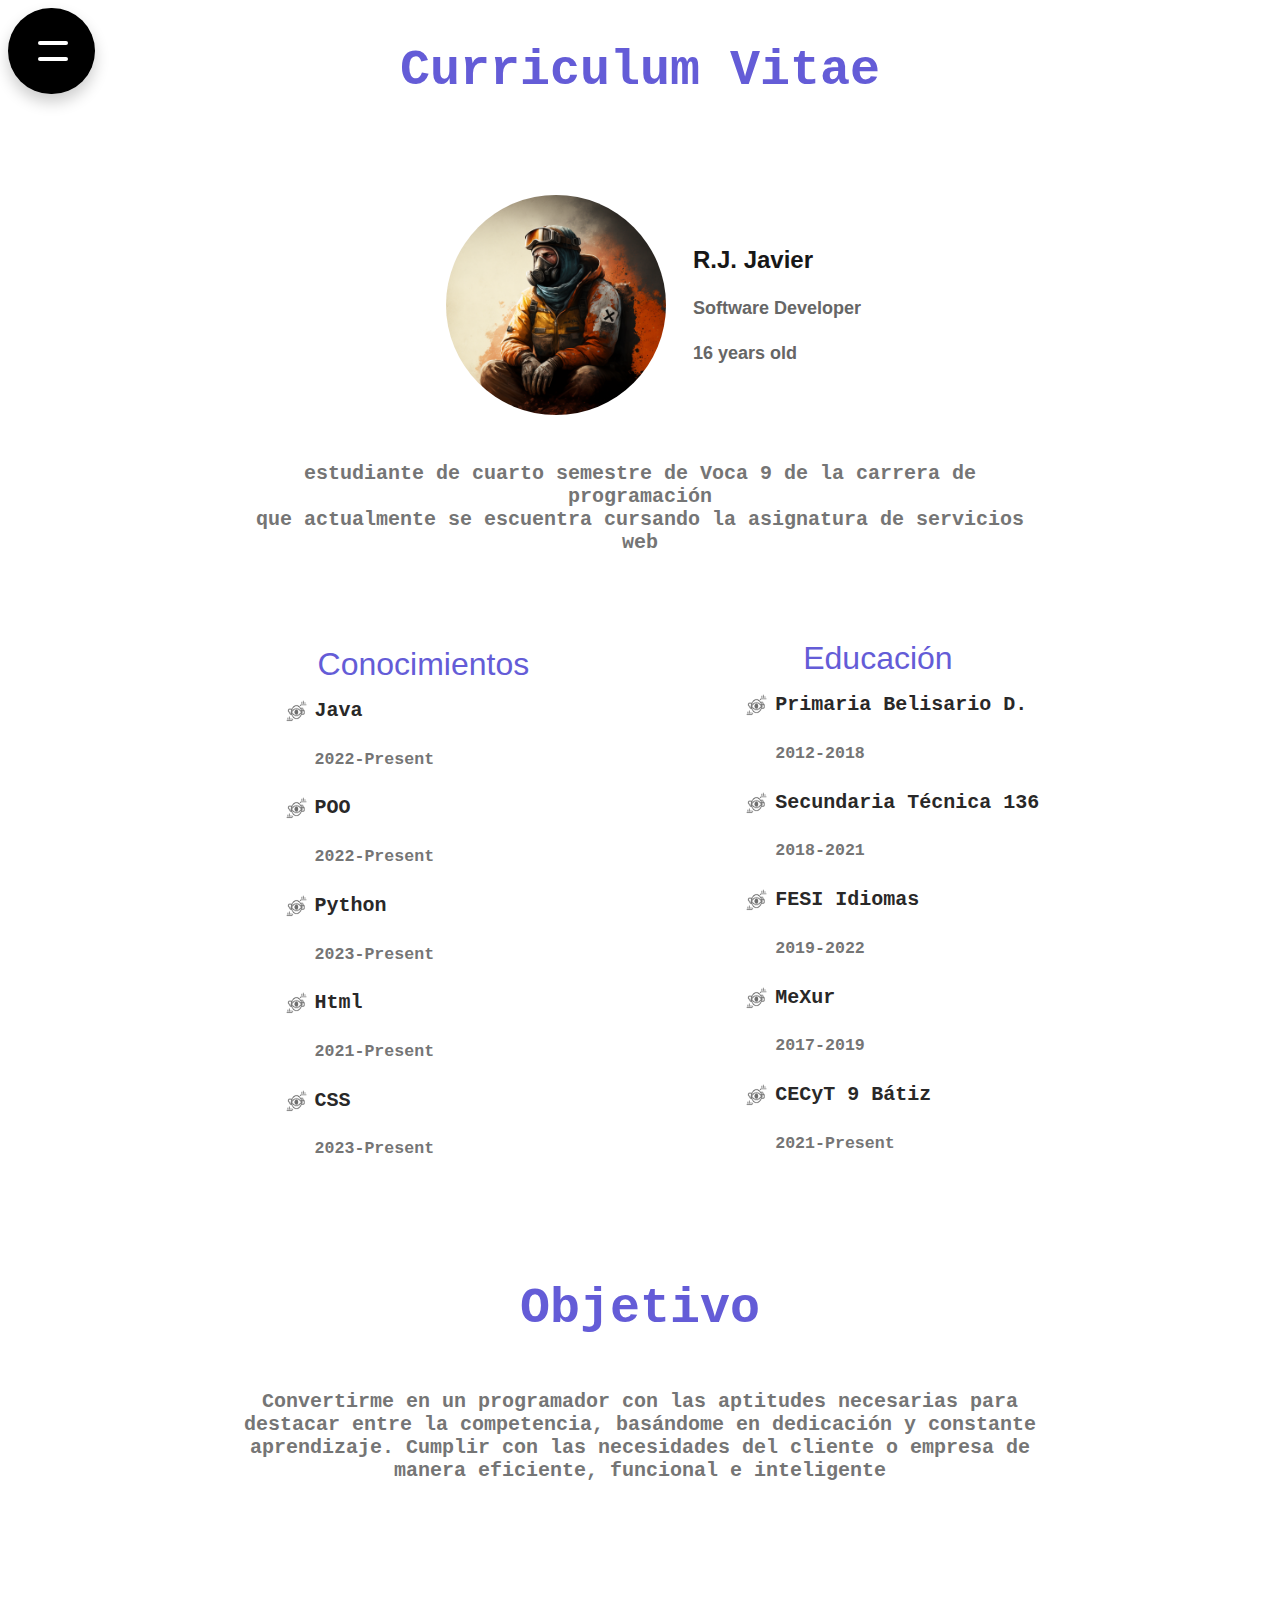
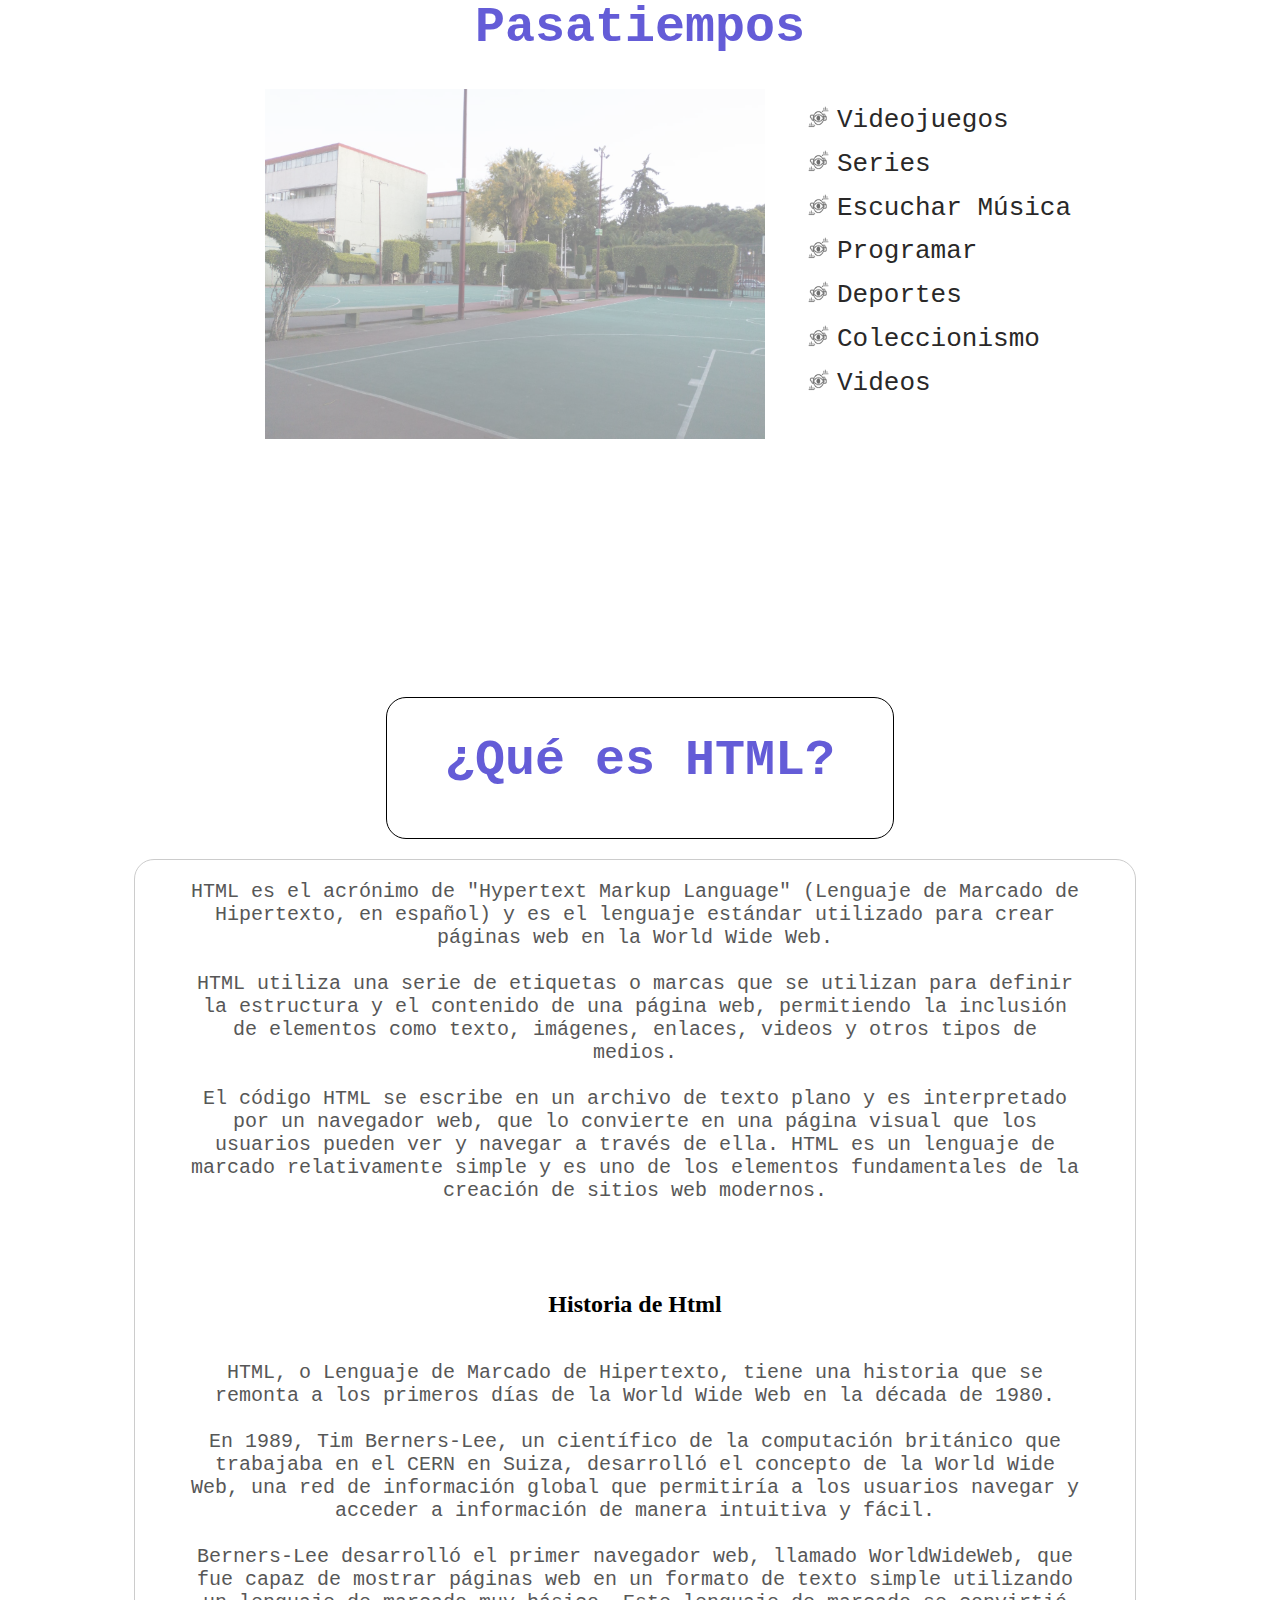
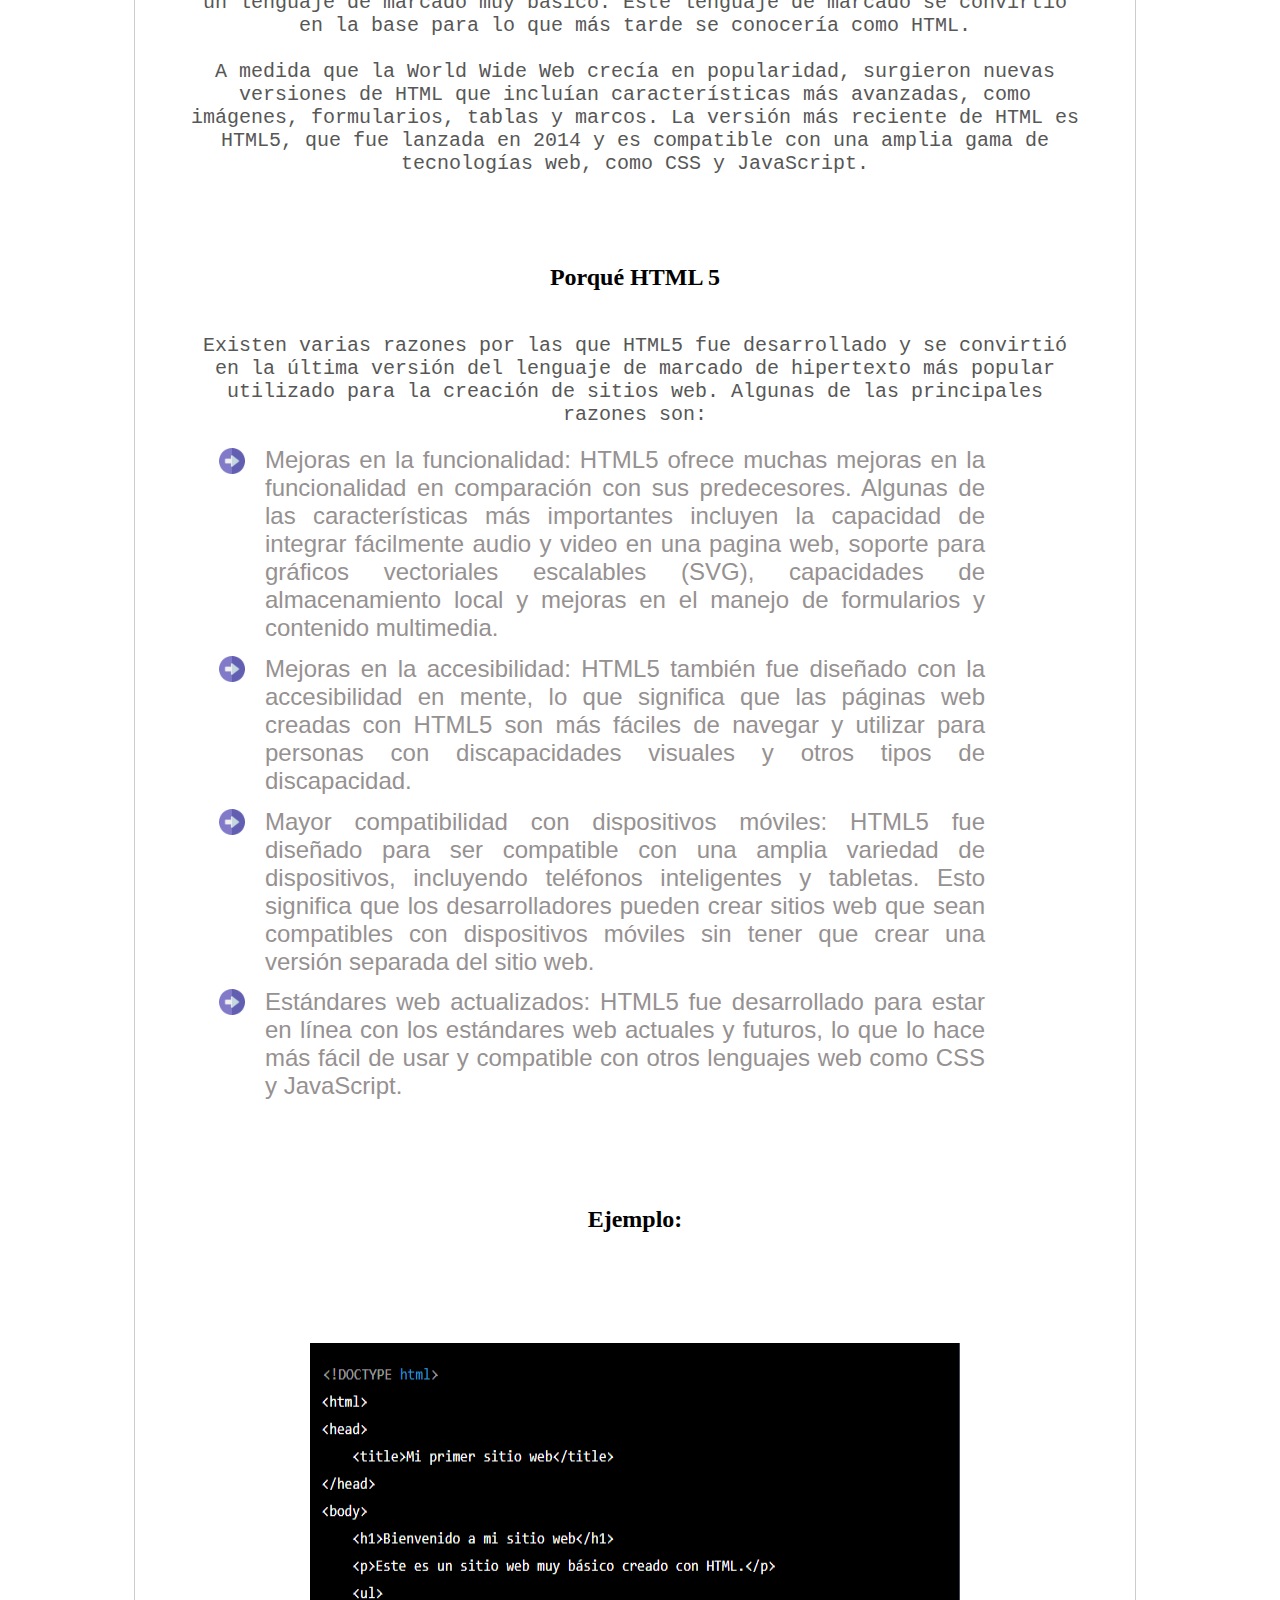
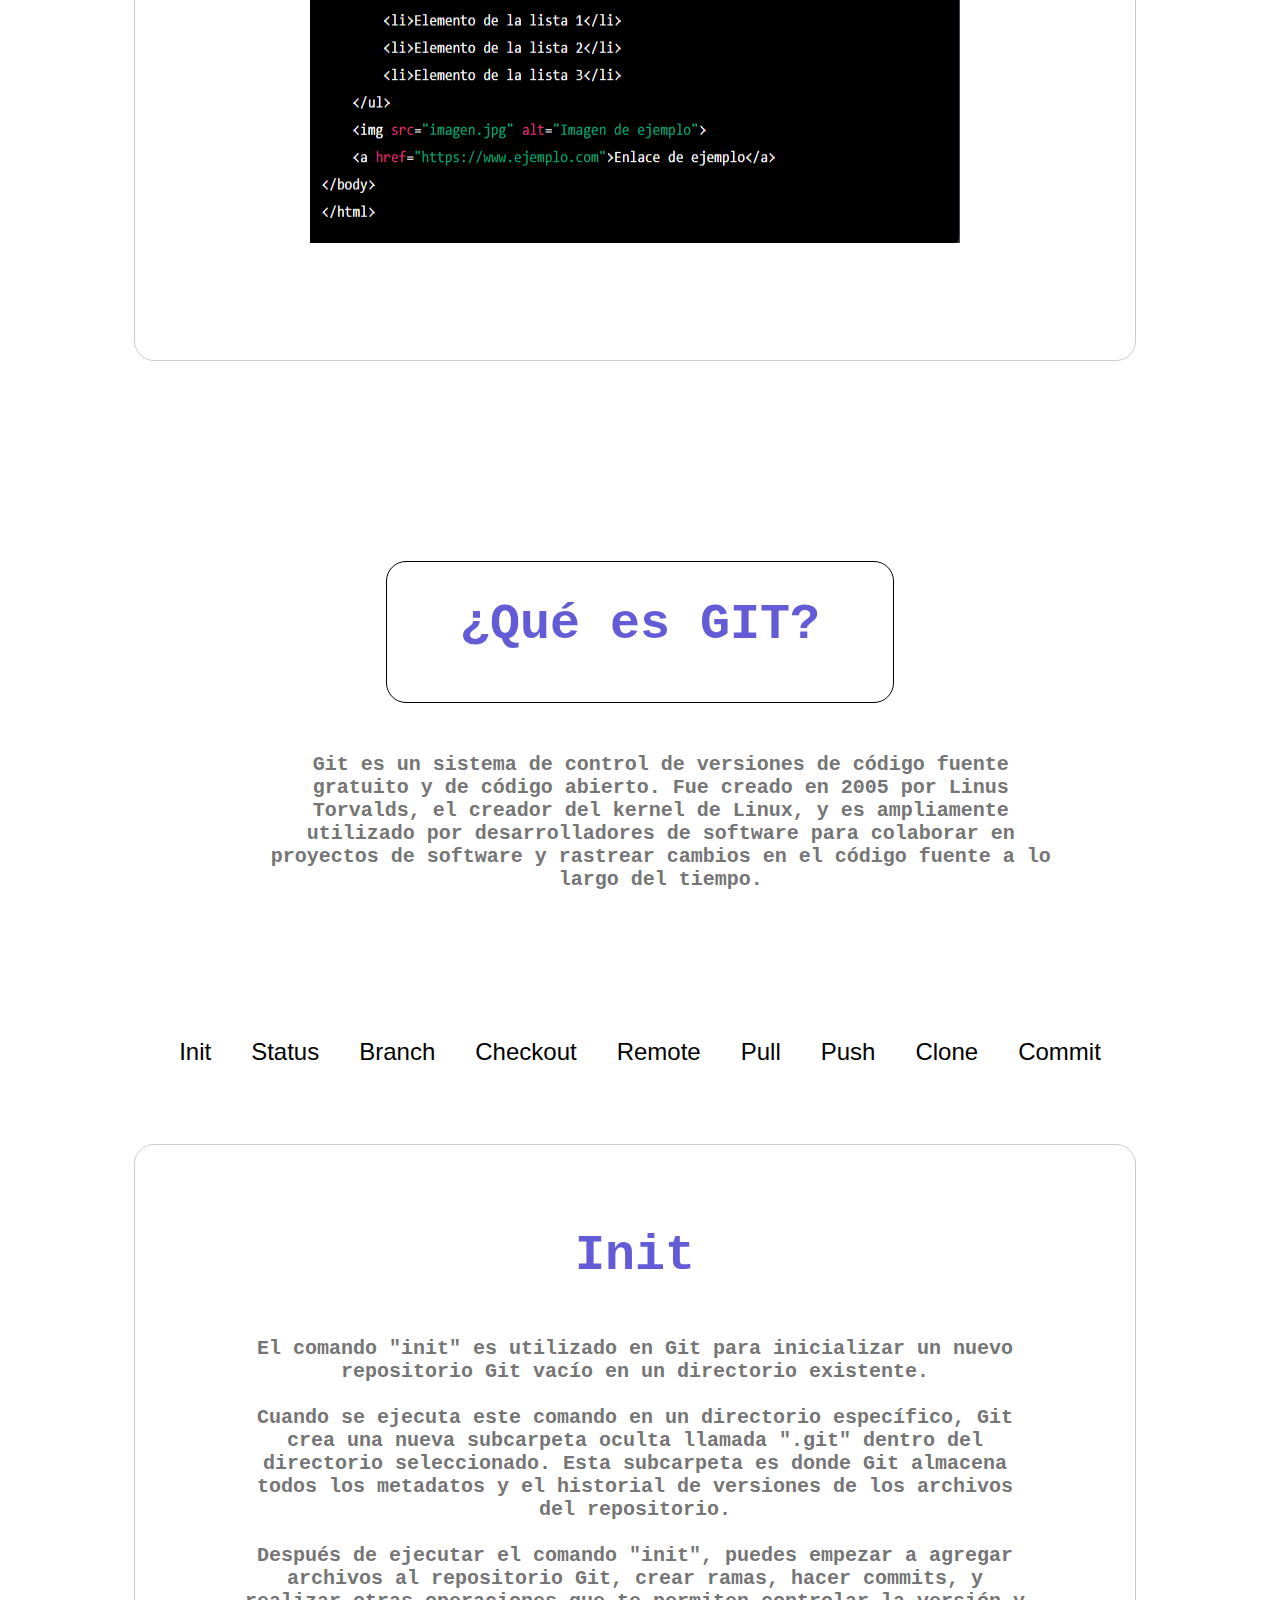
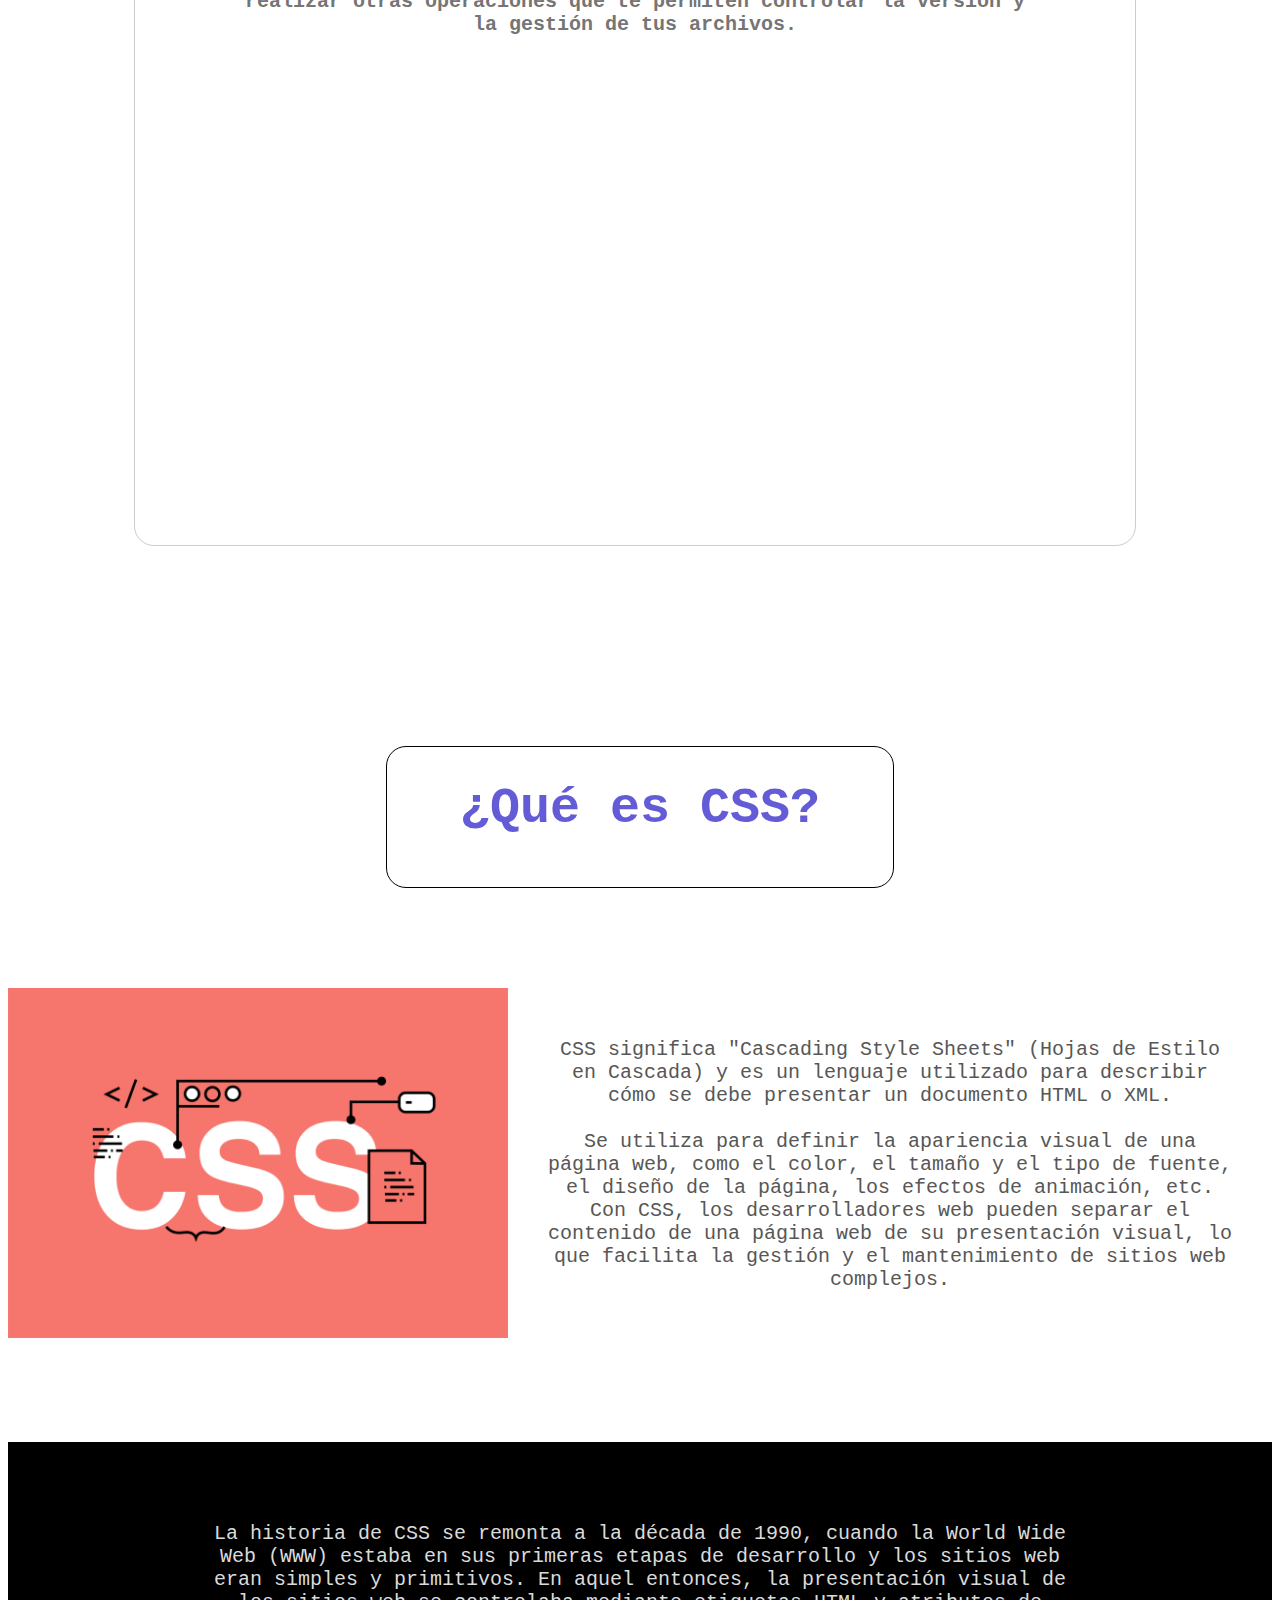
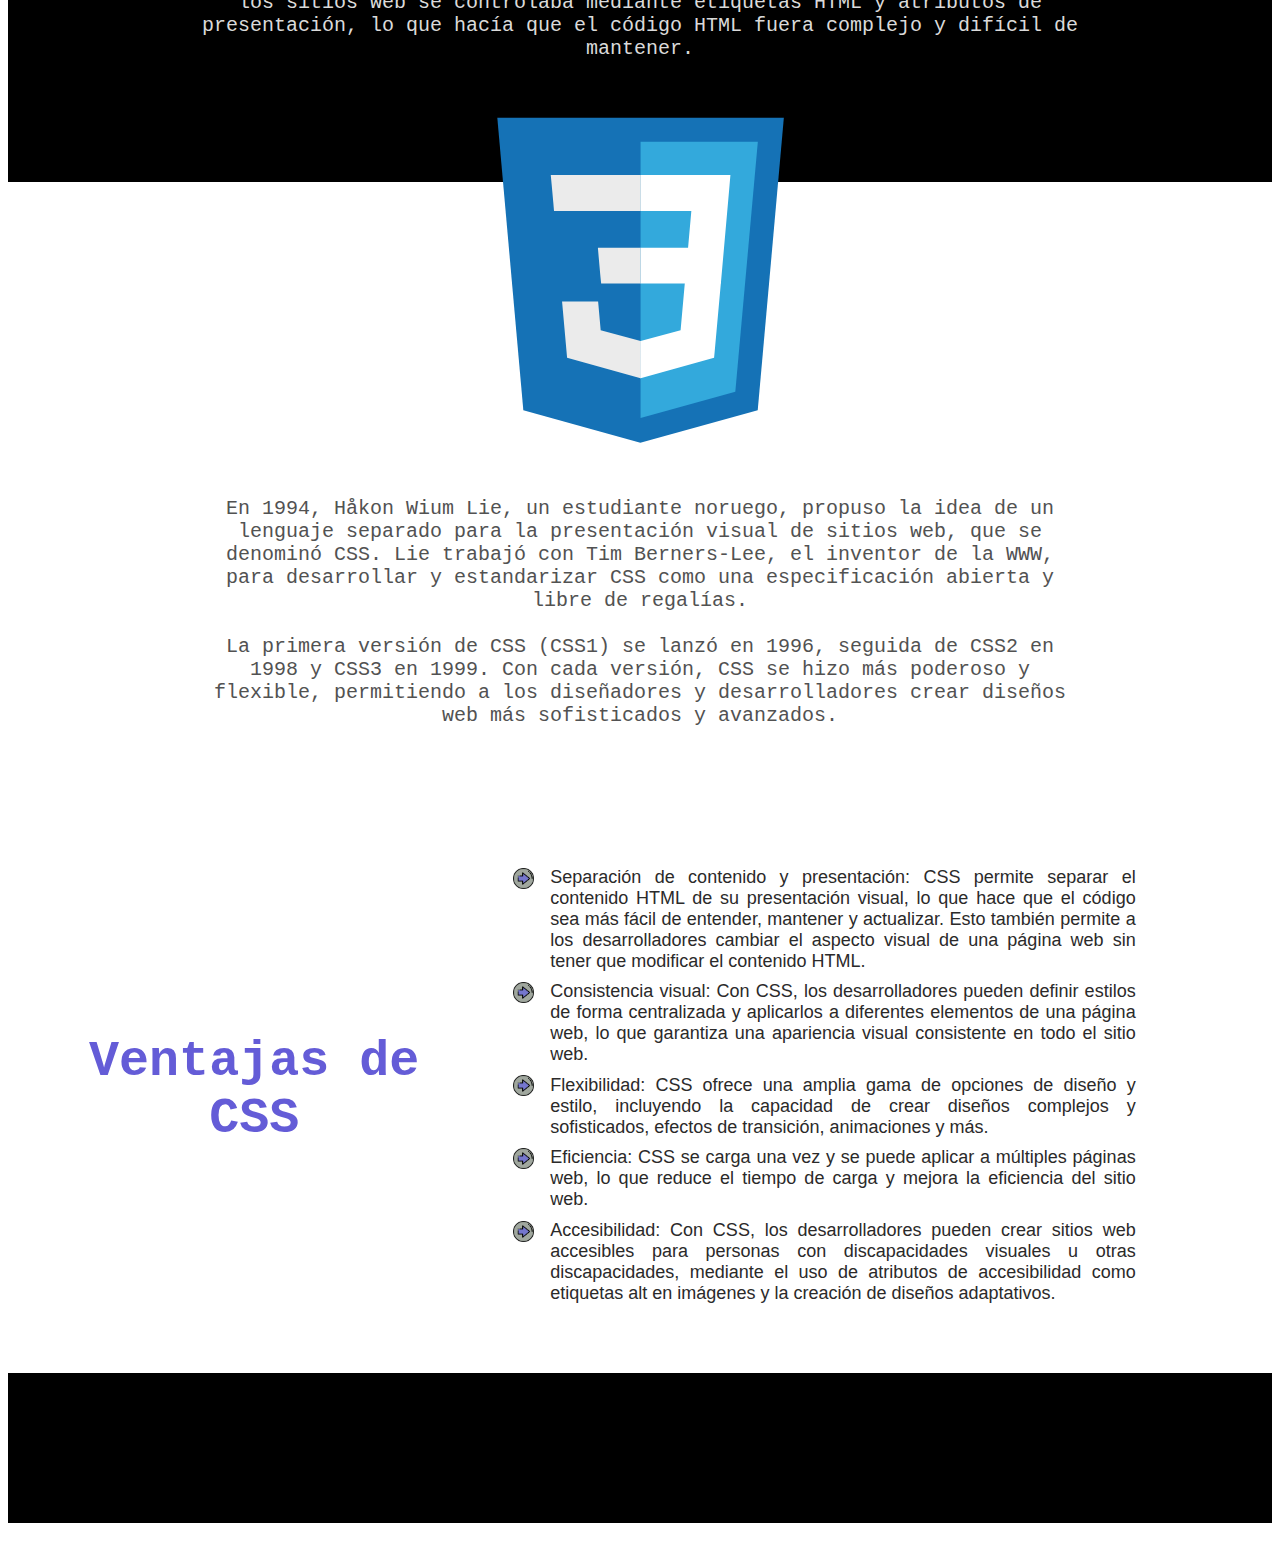
<file: index.html>
<!DOCTYPE html>
<html lang="es">
        <head>
        <meta charset="UTF-8">
        <meta http-equiv="X-UA-Compatible" content="IE=edge">
        <meta name="viewport" content="width=device-width, initial-scale=1.0">
        <title>Curriculum Javier R.J.</title>
        <link rel="stylesheet" type="text/css" href="styleCV.css" >
        <link rel="shortcut icon" href="img/jaavwhite.png" type="image/x-icon" >
        </head>
        
        <body class="ani2">
                <div class="nav">
                        <input type="checkbox">
                                <span></span>
                                <span></span>
                                <menu class="menu">
                                        <li><a href="http://devsolutions.gerdoc.com/" target="_blank">DevSolutions</a></li>
                                        <li><a href="#git">Git</a></li>
                                        <li><a href="#html">Html</a></li>
                                        <li><a href="#css">Css</a></li>
                                        <li><a href="https://github.com/JaavRJ" target="_blank">GitHub</a></li>
                                        <li><a href="https://linktr.ee/jaav" target="_blank">contactos</a></li>
                                        <li><a href="#inicio">Inicio</a></li>
                                </menu>
                
                </div>
		<section id="inicio">
                        <section><h1>Curriculum Vitae</h1></section>
                                
                        <br><br>

                        <article class="datos">
                                <img class="foto" src = "img/corcho.png" alt="">
                                <div>
                                        <p class="name">R.J. Javier</P>
                                        <h4 class="sd">Software Developer</h4>
                                        <h4 class="sd">16 years old</h4>
                                </div> 
                        </article>
                                <article>
                                        <div class="datos">
                                                <p class="des">
                                                        estudiante de cuarto semestre de Voca 9 de la carrera de programación <br> que actualmente se escuentra cursando la asignatura de servicios web
                                                </p> 
                                        </div>
                                </article>
                        <br><br><br><br>
                        <article class="cosas">
                                <div class="cajas">
                                        <div class="cajas">
                                                <div class="exp">Conocimientos</div>
                                                <ul >
                                                        <li class="listitas">Java <h5>2022-Present</h5></li>
                                                        <li class="listitas">POO <h5>2022-Present</h5></li>
                                                        <li class="listitas">Python<h5>2023-Present</h5></li>
                                                        <li class="listitas">Html<h5>2021-Present</h5></li>
                                                        <li class="listitas">CSS <h5>2023-Present</h5></li>
                                                </ul>
                                        </div>
                                </div>
                                        <div class="cajas2">
                                                <div class="edu">Educación</div>
                                                <ul>
                                                        <li class="listitas2">Primaria Belisario D.<h5>2012-2018</h5></li>
                                                        <li class="listitas2">Secundaria Técnica 136<h5>2018-2021</h5></li>
                                                        <li class="listitas2">FESI Idiomas<h5>2019-2022</h5></li>
                                                        <li class="listitas2">MeXur<h5>2017-2019</h5></li>
                                                        <li class="listitas2">CECyT 9 Bátiz<h5>2021-Present</h5></li>
                                                </ul>
                                        </div>
                        </article>
                        <div class="obj"><h1>Objetivo</h1></div>
                        <article class="datos">
                                <p class="des">Convertirme en un programador con las aptitudes necesarias para destacar entre la competencia, basándome en dedicación y constante aprendizaje. 
                                                Cumplir con las necesidades del cliente o empresa de manera eficiente, funcional e inteligente
                                </p>
                        </article>
                                <div class="pasa"><h1>Pasatiempos</h1></div>
                        <article class="cont-pasa">         
                                <div>
                                        <img src="img/batiz.jpeg" alt="" class="fotobatiz">
                                </div>
                                <div class="cont-lis">
                                        <ul>
                                                <li class="text-pasa">Videojuegos</li>
                                                <li class="text-pasa">Series</li>
                                                <li class="text-pasa">Escuchar Música</li>
                                                <li class="text-pasa">Programar</li>
                                                <li class="text-pasa">Deportes</li>
                                                <li class="text-pasa">Coleccionismo</li>
                                                <li class="text-pasa">Videos</li>                                                
                                        </ul>
                                </div>
                        </article>
                </section> 
                <br>
                <br>
                <br>       
                <section class="html-sect" id="html">
                        <div  class="quehtml">
                                <h1>¿Qué es HTML?</h1>
                        </div>
                </section>
                <article class="text-html-sect">
                        <div class="text-html">
                                <p class="texto-html">
                                        HTML es el acrónimo de "Hypertext Markup Language" (Lenguaje de Marcado de Hipertexto, en español) y es el lenguaje estándar utilizado para crear páginas web en la World Wide Web.
                                        <br><br>
                                        HTML utiliza una serie de etiquetas o marcas que se utilizan para definir la estructura y el contenido de una página web, permitiendo la inclusión de elementos como texto, imágenes, enlaces, videos y otros tipos de medios.
                                        <br><br>
                                        El código HTML se escribe en un archivo de texto plano y es interpretado por un navegador web, que lo convierte en una página visual que los usuarios pueden ver y navegar a través de ella. HTML es un lenguaje de marcado relativamente simple y es uno de los elementos fundamentales de la creación de sitios web modernos.
                                        <br><br><br><br>
                                </p>
                                <h2>Historia de Html</h2>
                                <p class="texto-html">
                                        <br>
                                        HTML, o Lenguaje de Marcado de Hipertexto, tiene una historia que se remonta a los primeros días de la World Wide Web en la década de 1980.
                                        <br><br>
                                        En 1989, Tim Berners-Lee, un científico de la computación británico que trabajaba en el CERN en Suiza, desarrolló el concepto de la World Wide Web, una red de información global que permitiría a los usuarios navegar y acceder a información de manera intuitiva y fácil.
                                        <br><br>
                                        Berners-Lee desarrolló el primer navegador web, llamado WorldWideWeb, que fue capaz de mostrar páginas web en un formato de texto simple utilizando un lenguaje de marcado muy básico. Este lenguaje de marcado se convirtió en la base para lo que más tarde se conocería como HTML.
                                        <br><br>
                                        A medida que la World Wide Web crecía en popularidad, surgieron nuevas versiones de HTML que incluían características más avanzadas, como imágenes, formularios, tablas y marcos. La versión más reciente de HTML es HTML5, que fue lanzada en 2014 y es compatible con una amplia gama de tecnologías web, como CSS y JavaScript.
                                        <br><br><br><br>
                                </p>
                                <h2>Porqué HTML 5</h2>
                                <p class="texto-html">
                                        <br>
                                        Existen varias razones por las que HTML5 fue desarrollado y se convirtió en la última versión del lenguaje de marcado de hipertexto más popular utilizado para la creación de sitios web. Algunas de las principales razones son:
                                        <br>
                                </p>
                        
                                <ul>
                                        <li>Mejoras en la funcionalidad: HTML5 ofrece muchas mejoras en la funcionalidad en comparación con sus predecesores. Algunas de las características más importantes incluyen la capacidad de integrar fácilmente audio y video en una pagina web, soporte para gráficos vectoriales escalables (SVG), capacidades de almacenamiento local y mejoras en el manejo de formularios y contenido multimedia.</li>
                                        <li>Mejoras en la accesibilidad: HTML5 también fue diseñado con la accesibilidad en mente, lo que significa que las páginas web creadas con HTML5 son más fáciles de navegar y utilizar para personas con discapacidades visuales y otros tipos de discapacidad.</li>
                                        <li>Mayor compatibilidad con dispositivos móviles: HTML5 fue diseñado para ser compatible con una amplia variedad de dispositivos, incluyendo teléfonos inteligentes y tabletas. Esto significa que los desarrolladores pueden crear sitios web que sean compatibles con dispositivos móviles sin tener que crear una versión separada del sitio web.</li>
                                        <li>Estándares web actualizados: HTML5 fue desarrollado para estar en línea con los estándares web actuales y futuros, lo que lo hace más fácil de usar y compatible con otros lenguajes web como CSS y JavaScript.</li>
                                </ul>
                                <br><br><br><br>
                                <h2>Ejemplo:</h2>
                                <p class="texto-html">
                                        <br>
                                        <img src="img/ejemplo-html.png" alt="" class="ejemplo-html">
                                </p>
                                
                        </div>
                </article>
                <section class="html-sect" id="git">
                        <div  class="quehtml" >
                                <h1>¿Qué es GIT?</h1>
                               
                        </div>
                </section>
                <section >
                        <p class="des-git">
                                Git es un sistema de control de versiones de código fuente gratuito y de código abierto. Fue creado en 2005 por Linus Torvalds, el creador del kernel de Linux, y es ampliamente utilizado por desarrolladores de software para colaborar en proyectos de software y rastrear cambios en el código fuente a lo largo del tiempo.
                        </p> 
                </section>
                <section class="sect-git" > 
                       
                        <article class="barra-git">
                                <ul>
                                        <li><a href="init.html" target="iframe_a">Init</a></li>
                                        <li><a href="status.html" target="iframe_a">Status</a></li>
                                        <li><a href="branch.html" target="iframe_a">Branch</a></li>
                                        <li><a href="checkout.html" target="iframe_a">Checkout</a></li>
                                        <li><a href="remote.html" target="iframe_a">Remote</a></li>
                                        <li><a href="pull.html" target="iframe_a">Pull</a></li>
                                        <li><a href="push.html" target="iframe_a">Push</a></li>
                                        <li><a href="clone.html" target="iframe_a">Clone</a></li>
                                        <li><a href="commit.html" target="iframe_a">Commit</a></li>
                                </ul>
                        </article>
                </section>
                <section class="text-git-sect">
                        <div class="text-git">
                                <iframe class="framesito" src="init.html" name="iframe_a" title="init"></iframe>                             
                        </div>
                </section>
                <section class="html-sect" id="css">
                        <div  class="quehtml" >
                                <h1>¿Qué es CSS?</h1>
                        </div>
                </section>
                <article class="cont-css">        

                                <div>
                                        <img src="img/css1.png" alt="" class="fotocss">
                                </div>
                                <div>
                                        <p class="texto-html">CSS significa "Cascading Style Sheets" (Hojas de Estilo en Cascada) y es un lenguaje utilizado para describir cómo se debe presentar un documento HTML o XML.
                                                <br><br>
                                                Se utiliza para definir la apariencia visual de una página web, como el color, el tamaño y el tipo de fuente, el diseño de la página, los efectos de animación, etc. Con CSS, los desarrolladores web pueden separar el contenido de una página web de su presentación visual, lo que facilita la gestión y el mantenimiento de sitios web complejos.

                                        </p>
                                </div>
                </article>
                <section class="his-css">
                        <div>
                                <p class="texto-css-hist">La historia de CSS se remonta a la década de 1990, cuando la World Wide Web (WWW) estaba en sus primeras etapas de desarrollo y los sitios web eran simples y primitivos. En aquel entonces, la presentación visual de los sitios web se controlaba mediante etiquetas HTML y atributos de presentación, lo que hacía que el código HTML fuera complejo y difícil de mantener.
                                        <br><br>
                                        
                                </p>
                        </div>
                        <div    >
                                <img src="img/css.svg" alt="" class="fotocss">
                        </div>
                        <div>
                                <p class="texto-css-hist2">En 1994, Håkon Wium Lie, un estudiante noruego, propuso la idea de un lenguaje separado para la presentación visual de sitios web, que se denominó CSS. Lie trabajó con Tim Berners-Lee, el inventor de la WWW, para desarrollar y estandarizar CSS como una especificación abierta y libre de regalías.
                                        <br><br>
                                        La primera versión de CSS (CSS1) se lanzó en 1996, seguida de CSS2 en 1998 y CSS3 en 1999. Con cada versión, CSS se hizo más poderoso y flexible, permitiendo a los diseñadores y desarrolladores crear diseños web más sofisticados y avanzados.

                                </p>
                        </div>
                

                        <article class="cosas2">
                                <div><h1>Ventajas de CSS</h1></div>
                                <ul>
                                        <li>Separación de contenido y presentación: CSS permite separar el contenido HTML de su presentación visual, lo que hace que el código sea más fácil de entender, mantener y actualizar. Esto también permite a los desarrolladores cambiar el aspecto visual de una página web sin tener que modificar el contenido HTML.</li>
                                        <li>Consistencia visual: Con CSS, los desarrolladores pueden definir estilos de forma centralizada y aplicarlos a diferentes elementos de una página web, lo que garantiza una apariencia visual consistente en todo el sitio web.</li>
                                        <li>Flexibilidad: CSS ofrece una amplia gama de opciones de diseño y estilo, incluyendo la capacidad de crear diseños complejos y sofisticados, efectos de transición, animaciones y más.</li>
                                        <li>Eficiencia: CSS se carga una vez y se puede aplicar a múltiples páginas web, lo que reduce el tiempo de carga y mejora la eficiencia del sitio web.</li>
                                        <li>Accesibilidad: Con CSS, los desarrolladores pueden crear sitios web accesibles para personas con discapacidades visuales u otras discapacidades, mediante el uso de atributos de accesibilidad como etiquetas alt en imágenes y la creación de diseños adaptativos.</li>
                                </ul>
                        </article>
                        <div class="footer"></div>
                </section>
                       
           

        </body>

</html>
</file>
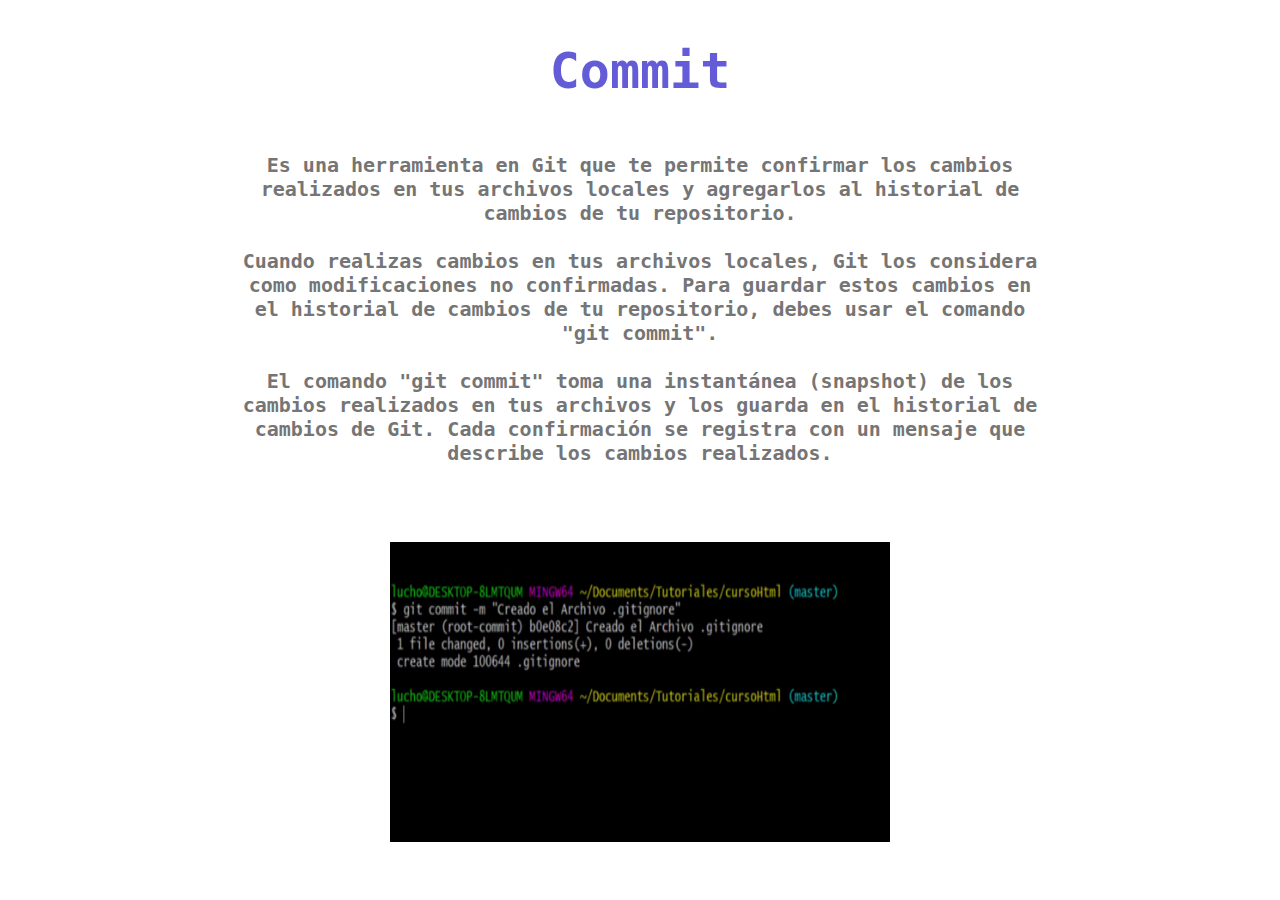
<file: commit.html>
<!DOCTYPE html>
<html lang="es">
        <head>
        <meta charset="UTF-8">
        <meta http-equiv="X-UA-Compatible" content="IE=edge">
        <meta name="viewport" content="width=device-width, initial-scale=1.0">
        <title>Curriculum Javier R.J.</title>
        <link rel="stylesheet" type="text/css" href="styleCV.css" >
        <link rel="shortcut icon" href="img/jaavwhite.png" type="image/x-icon" >
        </head>

        <body class="ani2">
            <div class="obj"><h1>Commit</h1></div>
            <article class="datos">
                    <p class="des">Es una herramienta en Git que te permite confirmar los cambios realizados en tus archivos locales y agregarlos al historial de cambios de tu repositorio.
                        <br><br>
                        Cuando realizas cambios en tus archivos locales, Git los considera como modificaciones no confirmadas. Para guardar estos cambios en el historial de cambios de tu repositorio, debes usar el comando "git commit".
                        <br><br>
                        El comando "git commit" toma una instantánea (snapshot) de los cambios realizados en tus archivos y los guarda en el historial de cambios de Git. Cada confirmación se registra con un mensaje que describe los cambios realizados.
                    </p>
            </article>
            <article class="texto-html">     
                    <br>
                    <img src="img/commit.png" alt="" class="ejemplo-branch">
            </article>
            
    </body>
</html>
</file>
<file: styleCV.css>
.nav, .menu {
    display: flex;
    justify-content:left;
    align-items: center;
}

.nav {
    position: fixed;
    background-color: #000000;
    padding: 20px;
    transition: 0.5s;
    border-radius: 50px;
    overflow: hidden;
    box-shadow: 0 8px 15px rgba(0,0,0,.2);
    
}

.menu {
    margin: 0;
    padding: 0;
    width: 0;
    overflow: hidden;
    transition: 0.5s;
}

.nav input:checked ~ .menu {
    width: 100%;
}

.menu li {
    list-style: none;
    margin: 0 10px;
}

.menu li a {
    text-decoration: none;
    color: #ebebeb;
    text-transform: uppercase;
    font-weight: 600;
    transition: 0.5s;
}

.menu li a:hover {
    color: #1a1b1b;
}

.nav input {
    width: 40px;
    height: 40px;
    cursor: pointer;
    opacity: 0;
}

.nav span {
    position: absolute;
    left: 30px;
    width: 30px;
    height: 4px;
    border-radius: 50px;
    background-color: #ffffff;
    pointer-events: none;
    transition: 0.5s;
}

.nav input:checked ~ span {
    background-color: #f974a1;
}

.nav span:nth-child(2) {
    transform: translateY(-8px);
}

.nav input:checked ~ span:nth-child(2) {
    transform: translateY(0) rotate(-45deg);
}
.nav span:nth-child(3) {
    transform: translateY(8px);
}

.nav input:checked ~ span:nth-child(3) {
    transform: translateY(0) rotate(45deg);
}


.titulo{
    animation-duration: 6s;
    animation-name: slidein;
    animation-iteration-count:initial;
    animation-direction: alternate;
}

@keyframes slidein{
    from{
    margin-left: 100%;
    width: 300%;
    }
    to{
        margin-left: 0%;
        width: 100%;
    }
}


.logo{
    width: 250px;
    height: 60px;
}

.logoGitHub{
    width: 60px;
    height: 60px;
}

nav .barnav{
    display:grid;
    grid-template-columns: repeat(4,auto);
    margin-right: 10px;
    margin-left: 70px;
}


.foto{
    display: flex;
    margin: 27px;
    border-radius: 50%;
    height: 220px;
    width: 220px;
       
}


.foto:hover{
    -webkit-transform: scale(1.3);
    -moz-transform: scale(1.45);
    -o-transform: scale(1.45);
    -ms-transform: scale(1.45);
    transform: scale(1.45);
}

.foto, foto:hover, .todo, .todo:hover {
    transition: all .5s ease-in-out;
    -webkit-transition: all .5s ease-in-out;
}

h1{
    font-family:monospace;
    font-size: 50px;
    color:rgb(100, 92, 215);
    text-align: center;
    font-weight:bold;
}

body {
    display: grid;
    background: #ffffff;
    color: #666666;
    font-family: "Open Sans", sans-serif;
    overflow-x: hidden;
}
p{
    font-family:arial;
    color:rgb(0, 0, 0);

}

.datos{    
    align-items: center;
    display: flex;
    justify-content: center;
    z-index: 1;
    padding-left: 0%;
}

.name{
    color: #171717;
    font-size: x-large;
    font-family: Arial, Helvetica, sans-serif;
    font-weight: bold;
}


.sd{
    color: #666666;
    font-weight: bold;
    font-size: large;
    
}

.ani1{
    animation-duration: 3s;
    animation-name: slidein1;
    animation-iteration-count:initial;
    animation-direction:normal;
}

@keyframes slidein1{
    from{
    margin-left: 100%;
    width: 300%;
    }
    to{
        margin-left: 100%;
        width: 100%;
    }
}

.ani2{
    animation-duration: 4s;
    animation-name: apear1;
    animation-iteration-count:initial;
    animation-direction:normal;
}

@keyframes apear1{
    from{
    opacity: 0;
    }
    to{
    opacity: 1;
    }
}

.des{
    align-items: center;
    color: #757575;
    font-weight:bolder;
    font-size:x-large;
    font-family: monospace;
    text-align: center;
    width: 800px;
}

.exp{
    justify-content: center;
    font-size:xx-large;
    left: 43%;
    font-family: Verdana, Geneva, Tahoma, sans-serif;
    color:rgb(100, 92, 215);    
    width: 200px;
    padding-left: 25%;
}

.cajas{
    width: 300px;
    left: 38%;
    padding-left: 15%;
    justify-content: center;
}

.listitas{
    font-size: x-large;
    font-family: monospace;
    color: #292828;
    left: 15%;
    font-weight: bold;
    width: 200px;
}

.listitas h5{
    color: #757575;
}



.cosas ul{
    left: 5rem;
    list-style-type: none;
    padding-inline-start: 40px;
    width: 300px;
}
  
.cosas ul li{
    padding-left: 2rem;
    background-image: url(img/listas.png);
    background-position: 0 0;
    background-size: 1.6rem 1.6rem;
    background-repeat: no-repeat;
    justify-content: center;
    
}


.edu{
    justify-content: center;
    font-size:xx-large;
    left: 40%;
    font-family: Verdana, Geneva, Tahoma, sans-serif;
    color:rgb(100, 92, 215);    
    width: 300px;
    padding-left: 25%;
}

.cajas2{
    width: 400px;
    left: 55%;
    top: -546px;
    align-items: center;
    display:block;
    justify-content: center;
    z-index: 1;
    position:relative;
}
.listitas2{
    font-size: x-large;
    font-family: monospace;
    color: #292828;
    left: 25%;
    font-weight: bold;
}

.listitas2 h5{
    color: #757575;
}

.pasa{
    align-items: center;
    justify-content: center;
    padding-top: 5%;
}

.obj{
    align-items: center;
    justify-content: center;
    padding-top: 0%;
}

.fotobatiz{
    width: 500px;
    height: 350px;
    left: 10%;
    opacity: 0.5;    
}
.fotobatiz:hover{
    opacity: 1;
}

.fotobatiz, .fotobatiz:hover, .cont-pasa, .cont-pasa:hover {
    transition: all .5s ease-in-out;
    -webkit-transition: all .5s ease-in-out;
}


.cont-pasa{
    display: flex;
    justify-content: center;
    width: 100%;
    top: 50px;
}

.cont-lis{
    width: 250px;
    left: 80%;  
    text-align: justify;
}
.cosas{
    height: 600px;
    justify-content: center;
}

.text-pasa{    
    font-size: xx-large;
    font-family: monospace;
    color: #292828;
    left: 70%;
}

.cont-lis ul{
    left: 5rem;
    list-style-type: none;
    width: 300px;
}
  
.cont-lis ul li{
    padding-left: 2rem;
    background-image: url(img/listas.png);
    background-position: 0 0;
    background-size: 1.6rem 1.6rem;
    background-repeat: no-repeat;
    justify-content: center;
    padding-bottom: 1ex;
}

.html-sect{
    justify-content: center;
    align-items: center;
    width: 100%;
    display: flex;
    padding-top: 200px;
}

.quehtml{
    top: 100px;
    height: 140px;
    width: 40%;
    background-color: #ffffff;
    border-top: 1px solid rgb(0, 0, 0);
    border-right: 1px solid rgb(0, 0, 0);
    border-bottom: 1px solid rgb(0, 0, 0);
    border-left: 1px solid rgb(0, 0, 0);
    color: #ebebeb;
    font-weight: 600;
    font-family: monospace;
    border-radius:20px;
    text-align: center;
    justify-content: center;
    align-items: center;
}
.text-html{
    height: 2700px;
    width: 1000px;
    border-top: 1px solid #cccccc;
    border-right: 1px solid #cccccc;
    border-bottom: 1px solid #cccccc;
    border-left: 1px solid #cccccc;
    color: #1d1c1c;
    font-family: monospace;
    text-align: center;
    border-radius:20px;
    margin-right: 10px;
}

.text-html-sect{
    justify-content: center;
    align-items: center;
    width: 100%;
    display: flex;
    padding-top: 20px;
    text-align: justify;
}

.texto-html{
    align-items: center;
    color: #575757;
    font-size:x-large;
    font-family: monospace;
    padding-left: 5%;
    padding-right: 5%;
    text-align: center;
    display: flex;
    justify-content: center;
}

.ejemplo-html{
    width: 650px;
    height: 500px;
   
    padding-top: 10%;
}

.text-html h2{
    font-family:'Times New Roman', Times, serif;
    font-weight: bold;
    color: #000000;
}

.text-html ul{
  width: 900px;
}

.text-html ul li{
    display: flex;
    padding-left: 4rem;
    background-image: url(img/proximo.png);
    background-position: 5% 1%;
    background-size: 1.6rem 1.6rem;
    background-repeat: no-repeat;
    justify-content: center;
    padding-bottom: 1ex;
    color: #969191;
    font-size:x-large;
    font-family: Arial, Helvetica, sans-serif;
    text-align: justify;
    padding-left: 10%;
    padding-right: 10%;
}


.sect-git{
    justify-content: center;
    align-items: center;
    width: 100%;
    display: flex;
    padding-top: 100px;
}

.barra-git{
    background-color: #ffffff;
    width: 120%;
    height: 70px;
    justify-content: center;
    display: grid;
    padding-top: 1%;
    left: -20px;
}

.sect-git ul {
    list-style-type: none;
    margin: 0;
    padding: 0;
    overflow: hidden;
    background-color: #ffffff;
    justify-content: center;
    display: flex;
}

.sect-git li {
    float: left;
}

.sect-git li a {
    display: block;
    color: rgb(0, 0, 0);
    text-align: center;
    padding: 14px 20px;
    text-decoration: none;
    font-size: x-large;
    border-radius: 40px;
}

.sect-git li a:hover:not(.active) {
    background-color: #6558db;
    transition-duration: 1s;
    color: white;
}

.text-git-sect{
    justify-content: center;
    align-items: center;
    width: 100%;
    display: flex;
    padding-top: 50px;
    text-align: justify;
}

.des-git{
    align-items: center;
    color: #757575;
    font-weight:bolder;
    font-size:x-large;
    font-family: monospace;
    text-align: center;
    width: 800px;
    padding-top: 30px;   
    padding-left: 20%;
    justify-content: center;
}

.framesito{
    height: 900px;
    width: 900px;
    border: 0px solid;
    padding-top: 40px;
    animation-duration: 1s;
}

.ejemplo-init{
    width: 700px;
    height: 200px;
    padding-top: 5%;
}

.ejemplo-status{
    width: 450px;
    height: 255px;
    padding-top: 5%;
}

.ejemplo-branch{
    width: 500px;
    height: 300px;
    padding-top: 5%;
}

.list-check{
    justify-content: center;
    align-items: center;
    width: 100%;
    display: flex;
    text-align: justify;
}

.list-check ul{
    width: 900px;
  }
  
.list-check ul li{
    display: flex;
    padding-left: 4rem;
    background-image: url(img/proximo.png);
    background-position: 5% 1%;
    background-size: 1.6rem 1.6rem;
    background-repeat: no-repeat;
    justify-content: center;
    padding-bottom: 1ex;
    color: #969191;
    font-size:x-large;
    font-family: Arial, Helvetica, sans-serif;
    text-align: justify;
    padding-left: 10%;
    padding-right: 10%;
    padding-top: 10px;
}

.text-git{
    height: 1000px;
    width: 1000px;
    border-top: 1px solid #cccccc;
    border-right: 1px solid #cccccc;
    border-bottom: 1px solid #cccccc;
    border-left: 1px solid #cccccc;
    color: #1d1c1c;
    font-family: monospace;
    text-align: center;
    border-radius:20px;
    margin-right: 10px;
}

.cont-css{
    display: flex;
    justify-content: center;
    width: 100%;
    align-items: center;
    padding-top: 100px;
    padding-bottom: 100px;
    text-align: center;
}

.cont-img-css{
    display: flex;
}

.fotocss{
    width: 500px;
    height: 350px;
}

.his-css{
    background-color: #000000;
    color: #ebebeb;
    justify-content: center;
    text-align: center;
    width: 100%;
    height: 300px;
    padding-top: 40px;
}

.texto-css-hist{
    align-items: center;
    color: #dadada;
    font-size:x-large;
    font-family: monospace;
    padding-top: 20px;
    text-align: center;
    display: flex;
    justify-content: center;
    width: 70%;
    padding-left: 15%;
}

.texto-css-hist2{
    align-items: center;
    color: #525252;
    font-size:x-large;
    font-family: monospace;
    padding-top: 20px;
    text-align: center;
    display: flex;
    justify-content: center;
    width: 70%;
    padding-left: 15%;
}

.cosas2{
    align-items: center;
    color: #575757;
    font-size:x-large;
    font-family: monospace;
    padding-left: 5%;
    padding-right: 5%;
    text-align: center;
    display: flex;
    justify-content: center;
    padding-top: 100px;
    padding-bottom: 40px;
}

.cosas2 ul{
    width: 900px;
  }
  
.cosas2 ul li{
    display: flex;
    padding-left: 4rem;
    background-image: url(img/flecha3.png);
    background-position: 5% 1%;
    background-size: 1.3rem 1.3rem;
    background-repeat: no-repeat;
    justify-content: center;
    padding-bottom: 1ex;
    color: #2b2a2a;
    font-size:large;
    font-family: Arial, Helvetica, sans-serif;
    text-align: justify;
    padding-left: 10%;
    padding-right: 10%;
}

.footer{
    height: 150px;
    background-color: #000000;
}
</file>
